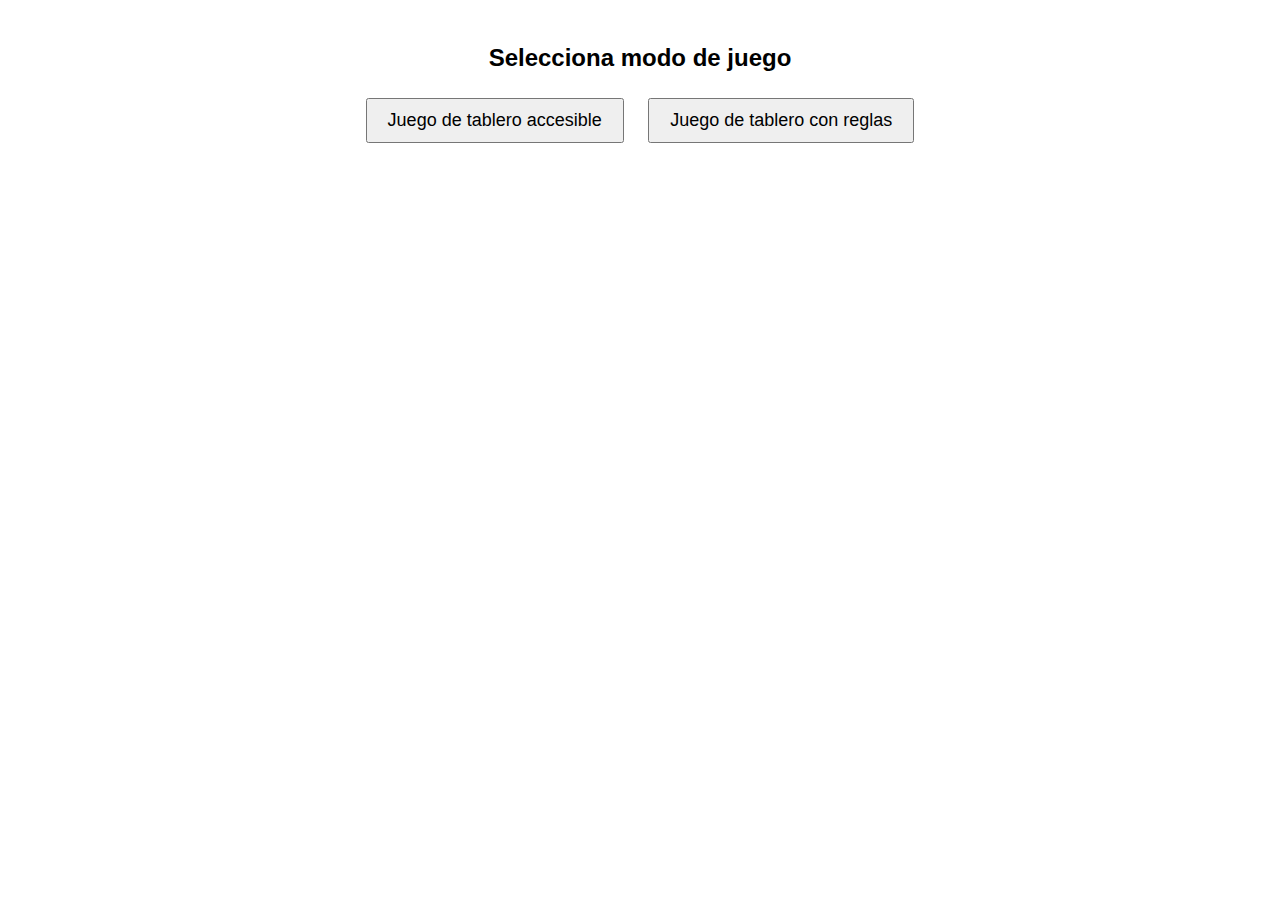
<file: index.html>
<!DOCTYPE html>
<html lang="es">
<head>
    <meta charset="UTF-8">
    <meta name="viewport" content="width=device-width, initial-scale=1.0">
    <title>Juego de Tablero Accesible</title>
    <link rel="stylesheet" href="css/style.css">
</head>
<body>
    <h1>Selecciona modo de juego</h1>
   
    <a href="html/juego1.html"><button id="turnoJugador1">Juego de tablero accesible</button></a>
    <a href="html/juego2.html"><button id="turnoJugador1">Juego de tablero con reglas</button></a>

</body>
</html>
</file>
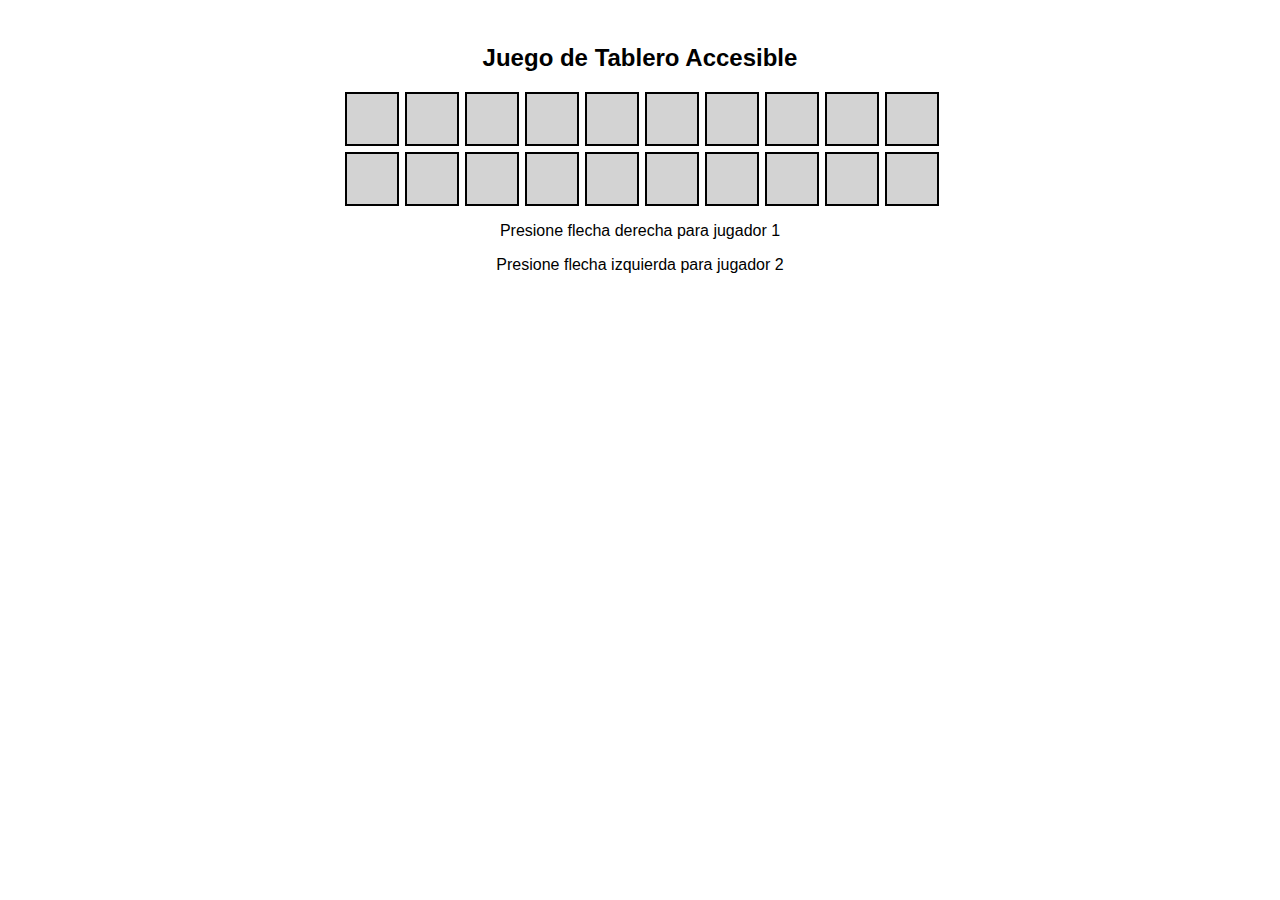
<file: html/juego1.html>
<!DOCTYPE html>
<html lang="en">
<head>
    <meta charset="UTF-8">
    <meta name="viewport" content="width=device-width, initial-scale=1.0">
    <link rel="stylesheet" href="../css/style.css">
    <title>Juego</title>
</head>
<body>
    <h1>Juego de Tablero Accesible</h1>
    
    <!-- Tablero visual -->
    <div id="tablero">
        <div class="casilla" id="casilla-1"></div>
        <div class="casilla" id="casilla-2"></div>
        <div class="casilla" id="casilla-3"></div>
        <div class="casilla" id="casilla-4"></div>
        <div class="casilla" id="casilla-5"></div>
        <div class="casilla" id="casilla-6"></div>
        <div class="casilla" id="casilla-7"></div>
        <div class="casilla" id="casilla-8"></div>
        <div class="casilla" id="casilla-9"></div>
        <div class="casilla" id="casilla-10"></div>
        <div class="casilla" id="casilla-11"></div>
        <div class="casilla" id="casilla-12"></div>
        <div class="casilla" id="casilla-13"></div>
        <div class="casilla" id="casilla-14"></div>
        <div class="casilla" id="casilla-15"></div>
        <div class="casilla" id="casilla-16"></div>
        <div class="casilla" id="casilla-17"></div>
        <div class="casilla" id="casilla-18"></div>
        <div class="casilla" id="casilla-19"></div>
        <div class="casilla" id="casilla-20"></div>
    </div>

    <p>Presione flecha derecha para jugador 1</p>
    <p>Presione flecha izquierda para jugador 2</p>
    
    <p id="estadoJuego"></p>
    
    <script src="../js/script.js"></script>
</body>
</html>
</file>
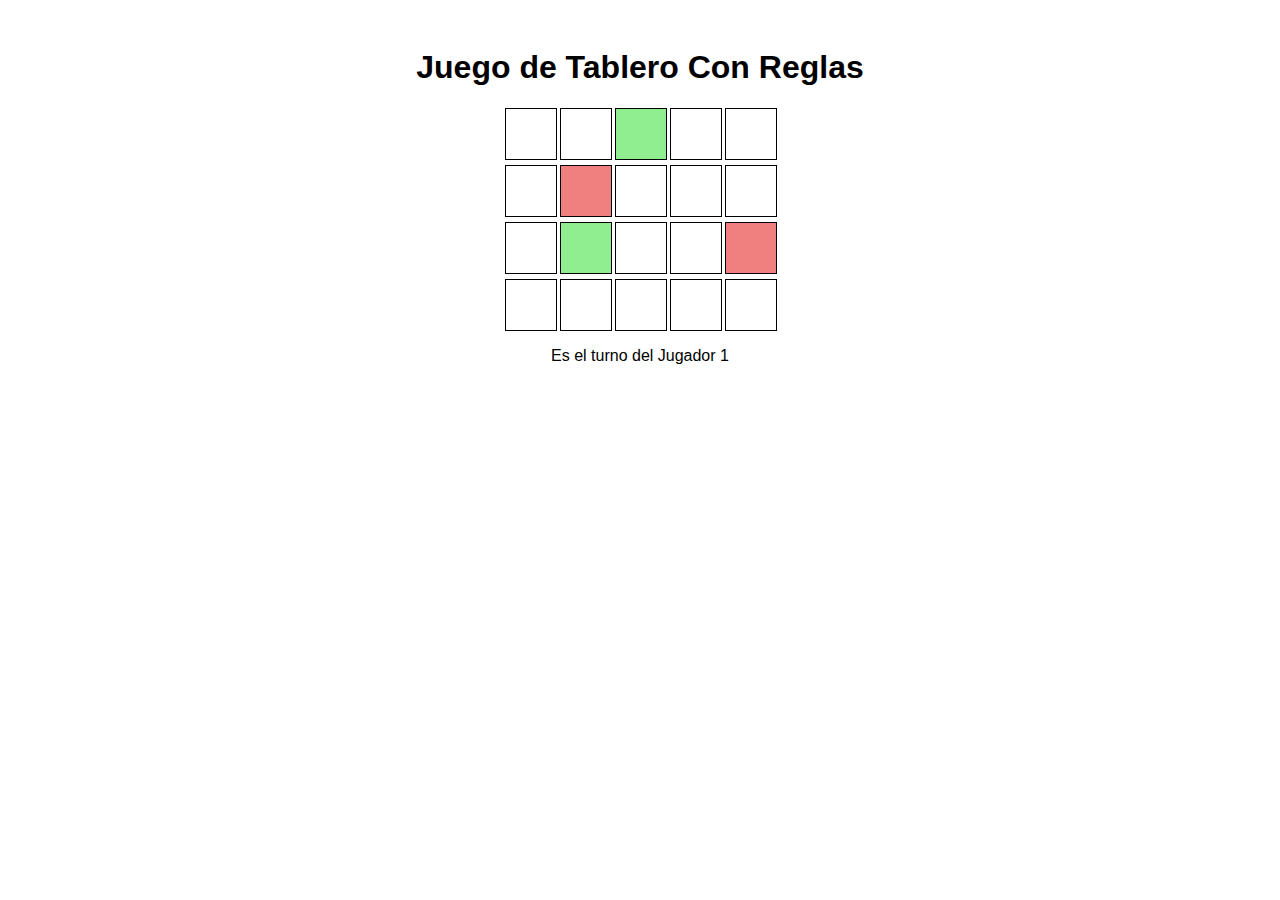
<file: html/juego2.html>
<!DOCTYPE html>
<html lang="en">
<head>
    <meta charset="UTF-8">
    <meta name="viewport" content="width=device-width, initial-scale=1.0">
    <link rel="stylesheet" href="../css/rules.css">
    <title>Juego 2</title>
</head>
<body>

    <h1>Juego de Tablero Con Reglas</h1>

    <div id="tablero" class="tablero"></div>
    <p id="estadoJuego">Es el turno del Jugador 1</p>

    <script src="../js/rules.js"></script>
</body>
</html>
</file>
<file: css/style.css>
body {
    font-family: Arial, sans-serif;
    text-align: center;
    padding: 20px;
}

h1 {
    font-size: 24px;
}

button {
    font-size: 18px;
    padding: 10px 20px;
    margin: 10px;
    cursor: pointer;
}

#estadoJuego {
    margin-top: 20px;
    font-size: 18px;
}

#tablero {
    display: grid;
    grid-template-columns: repeat(10, 50px);
    grid-template-rows: repeat(2, 50px);
    gap: 10px;
    justify-content: center;
    margin: 20px 0;
}

.casilla {
    width: 50px;
    height: 50px;
    border: 2px solid black;
    display: flex;
    justify-content: center;
    align-items: center;
    font-size: 14px;
    background-color: lightgray;
}

.jugador1 {
    background-color: blue;
    color: white;
}

.jugador2 {
    background-color: red;
    color: white;
}

.ambos {
    background: rgb(0,34,191);
    background: linear-gradient(0deg, rgba(0,34,191,1) 0%, rgba(245,0,0,1) 100%);
}
</file>
<file: css/rules.css>
body {
    font-family: Arial, sans-serif;
    text-align: center;
    padding: 20px;
}

.tablero {
    display: grid;
    grid-template-columns: repeat(5, 50px);
    justify-content: center;
    gap: 5px;
}

.casilla {
    width: 50px;
    height: 50px;
    border: 1px solid #000;
    display: flex;
    justify-content: center;
    align-items: center;
}

h1 p {
    justify-content: center;
}

.jugador1 {
    background-color: red;
}

.jugador2 {
    background-color: blue;
}

.casilla-avanzar {
    background-color: lightgreen;
}

.casilla-retroceder {
    background-color: lightcoral;
}

.ambos {
    background: rgb(0,34,191);
    background: linear-gradient(0deg, rgba(0,34,191,1) 0%, rgba(245,0,0,1) 100%);
}
</file>
